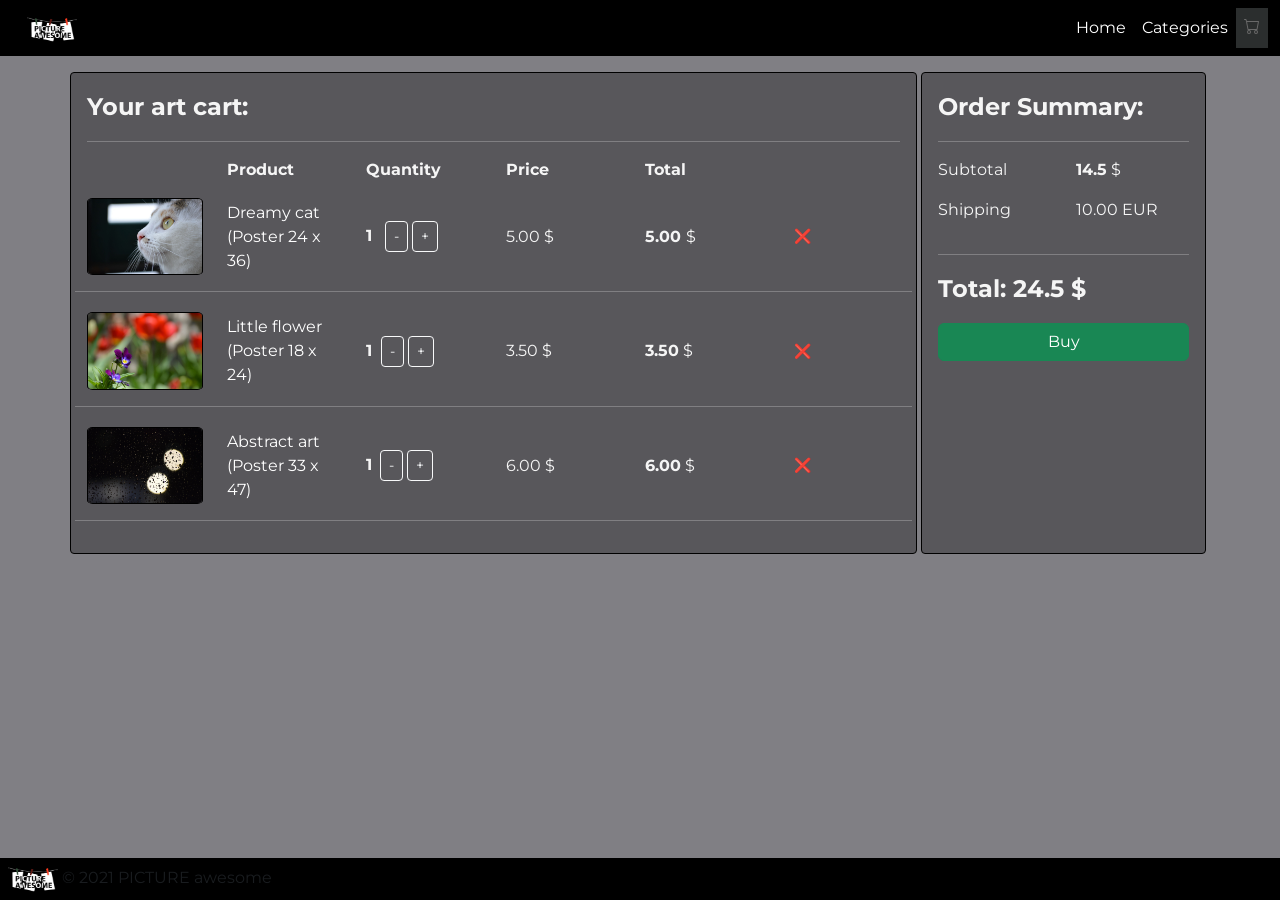
<file: cart.html>
<!DOCTYPE html>
<html lang="en">

<head>
    <meta charset="UTF-8">
    <meta http-equiv="X-UA-Compatible" content="IE=edge">
    <meta name="viewport" content="width=device-width, initial-scale=1.0">
    <title>Your Cart - Picture Awesome</title>
    <link href="https://cdn.jsdelivr.net/npm/bootstrap@5.0.0-beta3/dist/css/bootstrap.min.css" rel="stylesheet"
        integrity="sha384-eOJMYsd53ii+scO/bJGFsiCZc+5NDVN2yr8+0RDqr0Ql0h+rP48ckxlpbzKgwra6" crossorigin="anonymous">
    <link rel="stylesheet" href="./css/style.css" type="text/css">
    <link href="https://fonts.googleapis.com/css2?family=Montserrat:wght@100;300;400&display=swap" rel="stylesheet">
    <link rel="icon" href="./images/logo-pa.jpeg">
</head>

<body>
    <!-- Navbar -->
    <nav class="navbar navbar-expand-sm fixed-top">
        <div class="container-fluid">
            <!-- Navbar logo -->
            <a class="navbar-brand" href="./index.html">
                <img src="./images/logo-pa.jpeg" alt="Logo" style="width: 50px; margin-left: 15px;">
            </a>
            <!-- Hamburger menu -->
            <button class="navbar-toggler" type="button" data-bs-toggle="collapse" data-bs-target="#navbarNav"
                aria-controls="navbarNav" aria-expanded="false" aria-label="Toggle navigation">
                <span class="navbar-toggler-icon"></span>
            </button>
            <!-- Classic menu -->
            <div class="collapse navbar-collapse justify-content-end" id="navbarNav">
                <ul class="navbar-nav">
                    <li class="nav-item">
                        <a class="nav-link" href="./index.html">Home</a>
                    </li>
                    <li class="nav-item">
                        <a class="nav-link" href="./categories.html">Categories</a>
                    </li>
                    <li class="nav-item active">
                        <a class="nav-link cart-logo" href="./cart.html" style="color: rgb(105, 105, 105);"><svg
                                xmlns="http://www.w3.org/2000/svg" width="16" height="16" fill="currentColor"
                                class="bi bi-cart" viewBox="0 0 16 16">
                                <path
                                    d="M0 1.5A.5.5 0 0 1 .5 1H2a.5.5 0 0 1 .485.379L2.89 3H14.5a.5.5 0 0 1 .491.592l-1.5 8A.5.5 0 0 1 13 12H4a.5.5 0 0 1-.491-.408L2.01 3.607 1.61 2H.5a.5.5 0 0 1-.5-.5zM3.102 4l1.313 7h8.17l1.313-7H3.102zM5 12a2 2 0 1 0 0 4 2 2 0 0 0 0-4zm7 0a2 2 0 1 0 0 4 2 2 0 0 0 0-4zm-7 1a1 1 0 1 1 0 2 1 1 0 0 1 0-2zm7 0a1 1 0 1 1 0 2 1 1 0 0 1 0-2z" />
                            </svg></a>
                    </li>

                </ul>
            </div>
        </div>
    </nav>
    <!-- /Navbar -->

    <div class="row mt-4 pt-5">
        <div class="col"> </div>
    </div>

    <!-- Main container -->
    <div class="container ">
        <div class="row">
            <div class="col mb-5 p-3 rounded-1 cart">
                <div class="row mb-3">
                    <div class="col">
                        <strong class="total-amount">Your art cart:</strong>
                    </div>
                </div>
                <hr>
                <div class="row fw-bold">
                    <div class="col"></div>
                    <div class="col">Product</div>
                    <div class="col">Quantity</div>
                    <div class="col">Price</div>
                    <div class="col">Total</div>
                    <div class="col"></div>
                </div>
                <div id="emptycart" hidden>
                    <hr class="mt-3">
                    <h4 class="text-center my-5">Your cart is empty ;(</h4>
                </div>

                <div class="row mt-3 d-flex align-items-center productRow1">
                    <div class="col">
                        <div class="cart">
                            <a href="./product_cats.html"><img src="./images/cats6.JPG" class="col-12 rounded-1" alt="Dreamy cat"></a>
                        </div>
                    </div>
                    <div class="col"><a href="./product_cats.html">Dreamy cat (Poster 24 x 36)</a></div>
                    <div class="col"> <strong id="product1">1 </strong> &nbsp; <button
                            class="btn btn-outline-light btn-sm" id="subtract1">-</button> <button
                            class="btn btn-outline-light btn-sm" id="add1">+</button></div>
                    <div class="col">5.00 $</div>
                    <div class="col"><strong id="total1">5.00 </strong> $</div>
                    <div class="col">
                        <button class="btn btn-sm" id="deleteProduct1">&#10060;</button>
                    </div>
                    <hr class="mt-3">
                </div>


                <div class="row mt-1 d-flex align-items-center productRow2">
                    <div class="col">
                        <div class="cart">
                            <a href="./product_flowers.html"><img src="./images/flowers2.JPG" class="col-12 rounded-1" alt="Pansies"></a>
                        </div>
                    </div>
                    <div class="col"><a href="./product_flowers.html">Little flower (Poster 18 x 24)</a></div>
                    <div class="col"><strong id="product2">1 </strong>&nbsp;<button class="btn btn-outline-light btn-sm"
                            id="subtract2">-</button> <button class="btn btn-outline-light btn-sm" id="add2">+</button>
                    </div>
                    <div class="col">3.50 $</div>
                    <div class="col"><strong id="total2">3.50</strong> $</div>
                    <div class="col">
                        <button class="btn btn-sm" id="deleteProduct2">&#10060;</button>
                    </div>
                    <hr class="mt-3">
                </div>



                <div class="row mt-1 d-flex align-items-center productRow3">
                    <div class="col">
                        <div class="cart">
                            <a href="./product_abstract.html"><img src="./images/abstract4.JPG" class="col-12 rounded-1" alt="Abstract raindrops in dark"></a>
                        </div>
                    </div>
                    <div class="col"><a href="./product_abstract.html">Abstract art (Poster 33 x 47)</a></div>
                    <div class="col"> <strong id="product3">1</strong> &nbsp;<button
                            class="btn btn-outline-light btn-sm" id="subtract3">-</button> <button
                            class="btn btn-outline-light btn-sm" id="add3">+</button>
                    </div>
                    <div class="col">6.00 $</div>
                    <div class="col"><strong id="total3">6.00</strong> $</div>
                    <div class="col">
                        <button class="btn btn-sm" id="deleteProduct3">&#10060;</button>
                    </div>
                    <hr class="mt-3">
                </div>

            </div>
            <div class="col-3 mx-1 mb-5 p-3 rounded-1 cart">
                <div class="row mb-3">
                    <div class="col">
                        <strong class="total-amount">Order Summary:</strong>
                    </div>
                </div>
                <hr>
                <div class="row">
                    <div class="col">
                        <p>Subtotal</p>
                    </div>
                    <div class="col">
                        <p><strong id="subtotal">0.00</strong> $</p>
                    </div>
                </div>
                <div class="row">
                    <div class="col">
                        <p>Shipping</p>
                    </div>
                    <div class="col">
                        <p id="shipping">10.00 EUR</p>
                    </div>
                </div>
                <hr class="mt-3">
                <strong class="total-amount">Total: <span id="finaltotal">24.5</span> $</strong>
                <div class="row mt-3">
                    <div class="col text-center d-grid gap-2">
                        <button type="button" class="btn btn-success">Buy</button>
                    </div>
                </div>
            </div>
        </div>
    </div>
    <!-- /Main container -->

    <!-- Footer -->
    <footer class="footer fixed-bottom p-2">
        <div class="footer-container">
            <img src="./images/logo-pa.jpeg" alt="Logo" style="width: 50px;">
            <span class="text-muted">© 2021 PICTURE awesome</span>
        </div>
    </footer>
    <!-- /Footer -->

    <script src="https://cdn.jsdelivr.net/npm/bootstrap@5.0.0-beta3/dist/js/bootstrap.bundle.min.js"
        integrity="sha384-JEW9xMcG8R+pH31jmWH6WWP0WintQrMb4s7ZOdauHnUtxwoG2vI5DkLtS3qm9Ekf"
        crossorigin="anonymous"></script>
    <script src="https://ajax.googleapis.com/ajax/libs/jquery/3.6.0/jquery.min.js"></script>
    <script src="./js/main.js"></script>
</body>

</html>
</file>
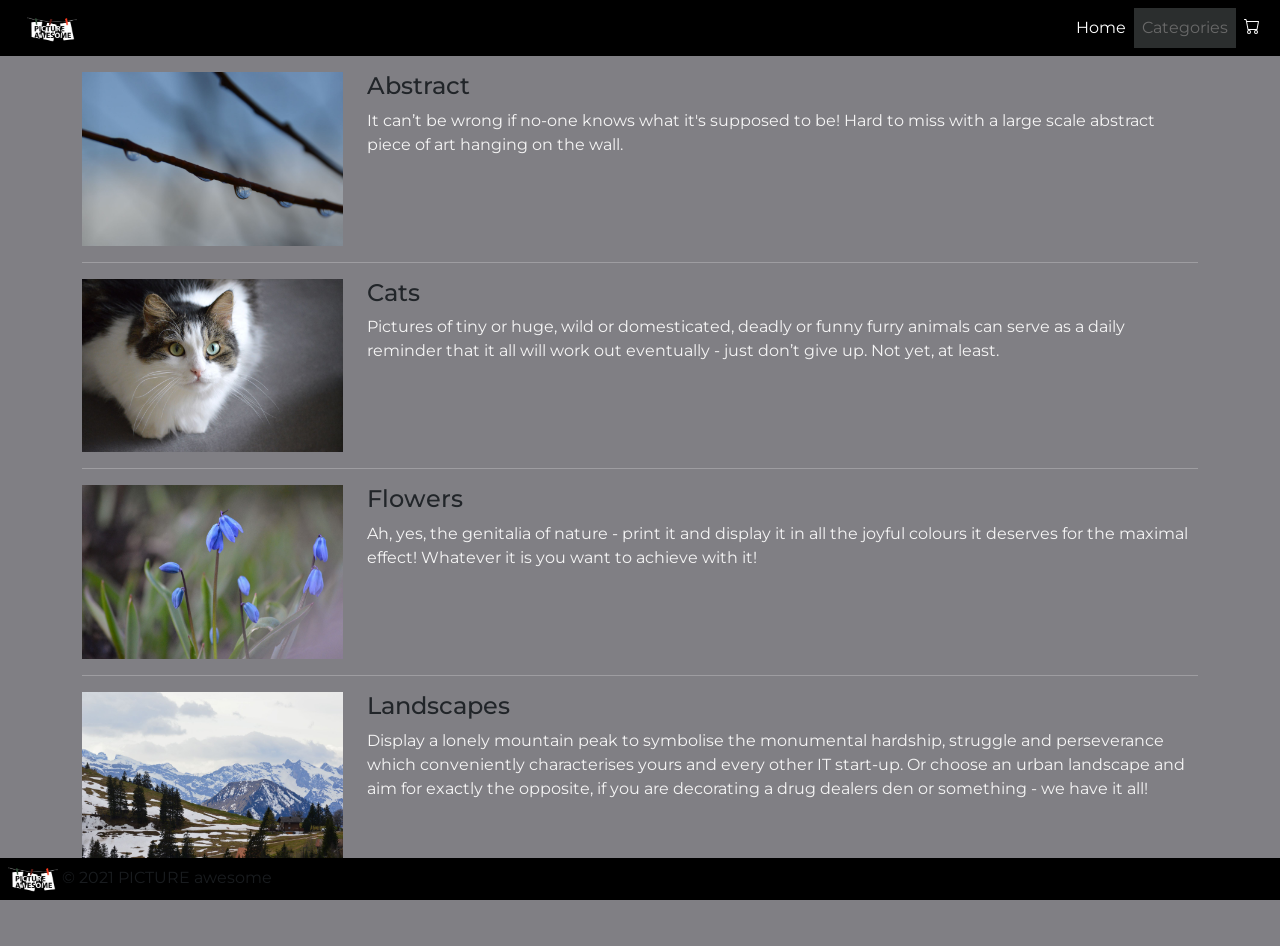
<file: categories.html>
<!DOCTYPE html>
<html lang="en">

<head>
    <meta charset="UTF-8">
    <meta http-equiv="X-UA-Compatible" content="IE=edge">
    <meta name="viewport" content="width=device-width, initial-scale=1.0">
    <title>Categories - Picture Awesome</title>
    <link href="https://cdn.jsdelivr.net/npm/bootstrap@5.0.0-beta3/dist/css/bootstrap.min.css" rel="stylesheet"
        integrity="sha384-eOJMYsd53ii+scO/bJGFsiCZc+5NDVN2yr8+0RDqr0Ql0h+rP48ckxlpbzKgwra6" crossorigin="anonymous">
    <link rel="preconnect" href="https://fonts.gstatic.com">
    <link href="https://fonts.googleapis.com/css2?family=Montserrat:wght@100;300;400&display=swap" rel="stylesheet">
    <link rel="stylesheet" href="./css/style.css">
    <link rel="icon" href="./images/logo-pa.jpeg">
</head>

<body>
    <!-- Navbar -->
    <nav class="navbar navbar-expand-sm fixed-top">
        <div class="container-fluid">
            <!-- Navbar logo -->
            <a class="navbar-brand" href="./index.html">
                <img src="./images/logo-pa.jpeg" alt="Logo" style="width: 50px; margin-left: 15px;">
            </a>
            <!-- Hamburger menu -->
            <button class="navbar-toggler" type="button" data-bs-toggle="collapse" data-bs-target="#navbarNav"
                aria-controls="navbarNav" aria-expanded="false" aria-label="Toggle navigation">
                <span class="navbar-toggler-icon"></span>
            </button>
            <!-- Classic menu -->
            <div class="collapse navbar-collapse justify-content-end" id="navbarNav">
                <ul class="navbar-nav">
                    <li class="nav-item">
                        <a class="nav-link" href="./index.html">Home</a>
                    </li>
                    <li class="nav-item">
                        <a class="nav-link active" href="#" style="color: rgb(105, 105, 105);">Categories</a>
                    </li>
                    <li class="nav-item">
                        <a class="nav-link cart-logo" href="./cart.html"><svg xmlns="http://www.w3.org/2000/svg" width="16" height="16" fill="currentColor" class="bi bi-cart" viewBox="0 0 16 16">
                          <path d="M0 1.5A.5.5 0 0 1 .5 1H2a.5.5 0 0 1 .485.379L2.89 3H14.5a.5.5 0 0 1 .491.592l-1.5 8A.5.5 0 0 1 13 12H4a.5.5 0 0 1-.491-.408L2.01 3.607 1.61 2H.5a.5.5 0 0 1-.5-.5zM3.102 4l1.313 7h8.17l1.313-7H3.102zM5 12a2 2 0 1 0 0 4 2 2 0 0 0 0-4zm7 0a2 2 0 1 0 0 4 2 2 0 0 0 0-4zm-7 1a1 1 0 1 1 0 2 1 1 0 0 1 0-2zm7 0a1 1 0 1 1 0 2 1 1 0 0 1 0-2z"/>
                        </svg></a>
                      </li>
                </ul>
            </div>
        </div>
    </nav>
    <!-- /Navbar -->

    <!-- Main container -->
    <div class="container my-5 pt-4">
        <div class="row">
            <div class="col">

                <!-- Category - Abstract -->
                <div class="row">
                    <div class="col-12 col-sm-3">
                        <a href="./category_abstract.html">
                            <img class="article-image" style="max-width: 100%" src="images/abstract1.JPG" alt="Abstract lines">
                        </a>
                    </div>
                    <div class="col-12 col-sm-9">
                        <h5><a href="./category_abstract.html" class="text-dark">Abstract</a></h5>
                        <p>It can’t be wrong if no-one knows what it's supposed to be! Hard to miss with a large scale
                            abstract piece of art hanging on the wall.</p>
                    </div>
                </div>

                <hr>

                <!-- Category - Cats -->
                <div class="row">
                    <div class="col-12 col-sm-3">
                        <a href="./category_cats.html">
                            <img class="article-image" style="max-width: 100%" src="images/cats1.JPG" alt="A fabulous cat">
                        </a>
                    </div>
                    <div class="col-12 col-sm-9">
                        <h5><a href="./category_cats.html" class="text-dark">Cats</a></h5>
                        <p>Pictures of tiny or huge, wild or domesticated, deadly or funny furry animals can serve as a
                            daily reminder that it all will work out eventually - just don’t give up. Not yet, at least.
                        </p>
                    </div>
                </div>

                <hr>

                <!-- Category - Flowers-->
                <div class="row">
                    <div class="col-12 col-sm-3">
                        <a href="./category_flowers.html">
                            <img class="article-image" style="max-width: 100%" src="images/flowers1.JPG" alt="Blue flowers">
                        </a>
                    </div>
                    <div class="col-12 col-sm-9">
                        <h5><a href="./category_flowers.html" class="text-dark">Flowers</a></h5>
                        <p>Ah, yes, the genitalia of nature - print it and display it in all the joyful colours it
                            deserves for the maximal effect! Whatever it is you want to achieve with it!</p>
                    </div>
                </div>

                <hr>

                <!-- Category - Landscapes -->
                <div class="row">
                    <div class="col-12 col-sm-3">
                        <a href="./category_landscapes.html">
                            <img class="article-image" style="max-width: 100%" src="images/landscape1.JPG" alt="Landscape with mountains">
                        </a>
                    </div>
                    <div class="col-12 col-sm-9">
                        <h5><a href="./category_landscapes.html" class="text-dark">Landscapes</a></h5>
                        <p>Display a lonely mountain peak to symbolise the monumental hardship, struggle and
                            perseverance which conveniently characterises yours and every other IT start-up. Or choose
                            an urban landscape and aim for exactly the opposite, if you are decorating a drug dealers
                            den or something - we have it all!</p>
                    </div>
                </div>

                <hr>

            </div>
        </div>
    </div>

    <footer class="footer fixed-bottom p-2">
        <div class="footer-container">
            <img src="./images/logo-pa.jpeg" alt="Logo" style="width: 50px;">
            <span class="text-muted">© 2021 PICTURE awesome</span>
        </div>
    </footer>
    <!-- /Main container -->

    <script src="https://cdn.jsdelivr.net/npm/bootstrap@5.0.0-beta3/dist/js/bootstrap.bundle.min.js"
        integrity="sha384-JEW9xMcG8R+pH31jmWH6WWP0WintQrMb4s7ZOdauHnUtxwoG2vI5DkLtS3qm9Ekf"
        crossorigin="anonymous"></script>
</body>

</html>
</file>
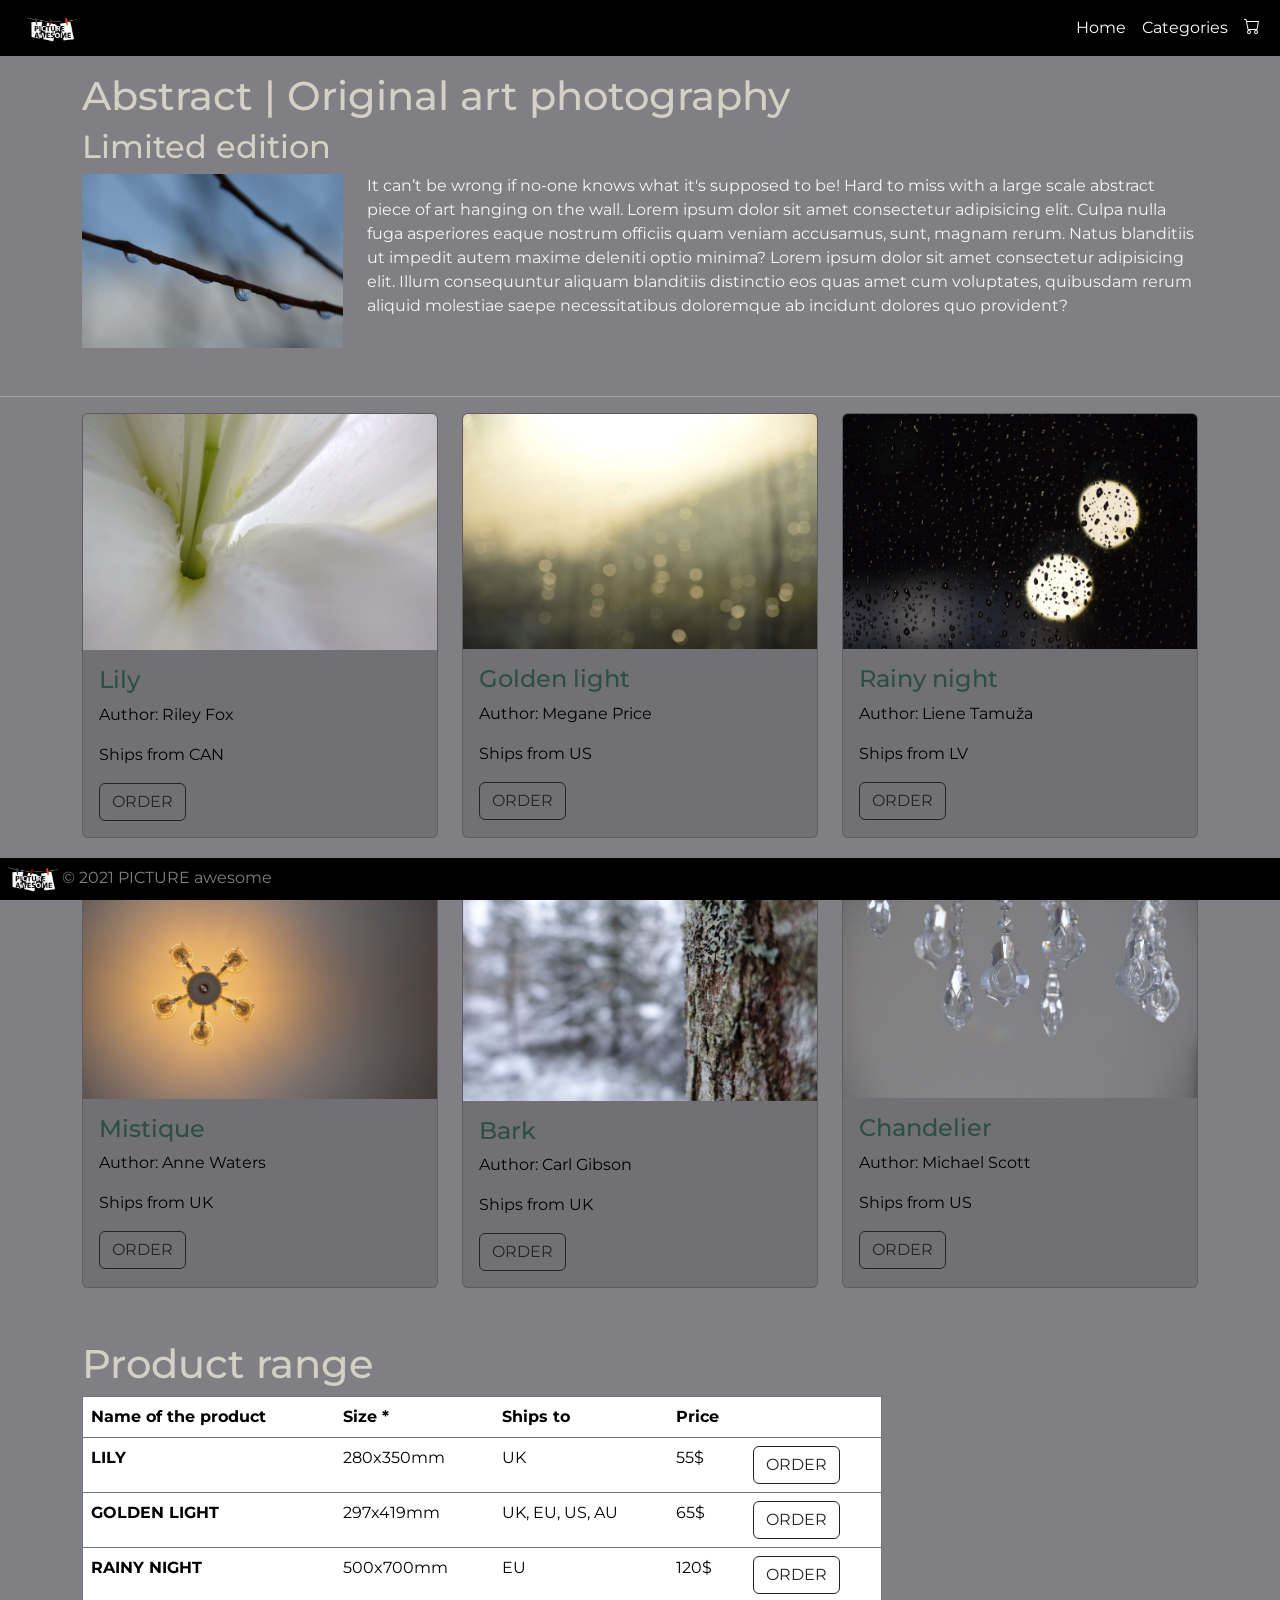
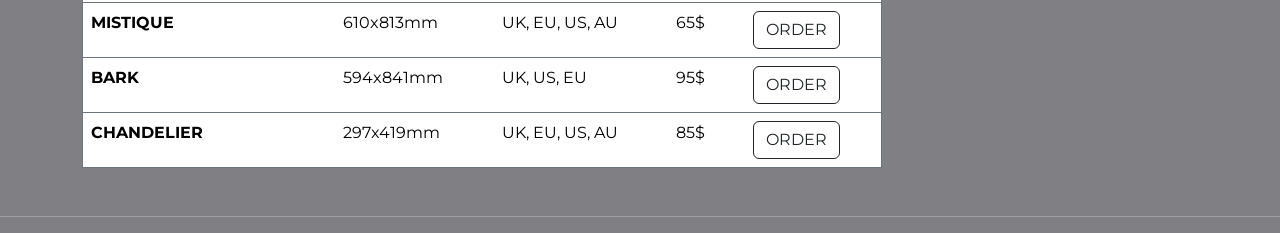
<file: category_abstract.html>
<!DOCTYPE html>
<html lang="en">

<head>
    <meta charset="UTF-8">
    <meta http-equiv="X-UA-Compatible" content="IE=edge">
    <meta name="viewport" content="width=device-width, initial-scale=1.0">
    <title>Abstract - Picture Awesome</title>
    <link href="https://cdn.jsdelivr.net/npm/bootstrap@5.0.0-beta3/dist/css/bootstrap.min.css" rel="stylesheet"
        integrity="sha384-eOJMYsd53ii+scO/bJGFsiCZc+5NDVN2yr8+0RDqr0Ql0h+rP48ckxlpbzKgwra6" crossorigin="anonymous">
    <link rel="stylesheet" href="./css/style.css">
    <link rel="preconnect" href="https://fonts.gstatic.com">
    <link rel="preconnect" href="https://fonts.gstatic.com">
    <link href="https://fonts.googleapis.com/css2?family=Montserrat:wght@100;300;400&display=swap" rel="stylesheet">
    <link rel="icon" href="./images/logo-pa.jpeg">
</head>

<body>
    <!-- Navbar -->
    <nav class="navbar navbar-expand-sm fixed-top">
        <div class="container-fluid">
            <!-- Navbar logo -->
            <a class="navbar-brand" href="./index.html">
                <img src="./images/logo-pa.jpeg" alt="Logo" style="width: 50px; margin-left: 15px;">
            </a>
            <!-- Hamburger menu -->
            <button class="navbar-toggler" type="button" data-bs-toggle="collapse" data-bs-target="#navbarNav"
                aria-controls="navbarNav" aria-expanded="false" aria-label="Toggle navigation">
                <span class="navbar-toggler-icon"></span>
            </button>
            <!-- Classic menu -->
            <div class="collapse navbar-collapse justify-content-end" id="navbarNav">
                <ul class="navbar-nav">
                    <li class="nav-item">
                        <a class="nav-link" href="./index.html">Home</a>
                    </li>
                    <li class="nav-item">
                        <a class="nav-link" href="./categories.html">Categories</a>
                    </li>
                    <li class="nav-item">
                        <a class="nav-link cart-logo" href="./cart.html"><svg xmlns="http://www.w3.org/2000/svg" width="16" height="16" fill="currentColor" class="bi bi-cart" viewBox="0 0 16 16">
                          <path d="M0 1.5A.5.5 0 0 1 .5 1H2a.5.5 0 0 1 .485.379L2.89 3H14.5a.5.5 0 0 1 .491.592l-1.5 8A.5.5 0 0 1 13 12H4a.5.5 0 0 1-.491-.408L2.01 3.607 1.61 2H.5a.5.5 0 0 1-.5-.5zM3.102 4l1.313 7h8.17l1.313-7H3.102zM5 12a2 2 0 1 0 0 4 2 2 0 0 0 0-4zm7 0a2 2 0 1 0 0 4 2 2 0 0 0 0-4zm-7 1a1 1 0 1 1 0 2 1 1 0 0 1 0-2zm7 0a1 1 0 1 1 0 2 1 1 0 0 1 0-2z"/>
                        </svg></a>
                      </li>
                </ul>
            </div>
        </div>
    </nav>
    <!-- /Navbar -->

    <!-- Main container -->
    <div class="container my-5 pt-4">
        <div class="row">
            <div class="col">
                <h1>Abstract | Original art photography</h1>
                <h2>Limited edition</h2>
                <div class="row">
                    <div class="col-12 col-sm-3">
                        <a href="./product_abstract.html">
                            <img class="article-image" style="max-width: 100%" src="./images/abstract1.JPG"
                                alt="Raindrops closeup">
                        </a>
                    </div>
                    <div class="col-12 col-sm-9">
                        <p>It can’t be wrong if no-one knows what it's supposed to be! Hard to miss with a large scale abstract piece of art hanging on the wall. Lorem ipsum dolor sit amet consectetur adipisicing elit. Culpa nulla fuga asperiores eaque nostrum officiis quam veniam accusamus, sunt, magnam rerum. Natus blanditiis ut impedit autem maxime deleniti optio minima? Lorem ipsum dolor sit amet consectetur adipisicing elit. Illum consequuntur aliquam blanditiis distinctio eos quas amet cum voluptates, quibusdam rerum aliquid molestiae saepe necessitatibus doloremque ab incidunt dolores quo provident?</p>
                    </div>
                </div>
            </div>
        </div>
    </div>

    <hr>

    <!-- Cards -->
    <div class="container mb-3">
        <div class="row row-cols-1 row-cols-md-3 g-4">

            <!-- Card 1 -->
            <div class="col">
                <div class="card h-100 card-category">
                    <a href="product_abstract.html" class="full-article">
                        <img class="card-img-top article-image" src="./images/abstract2.JPG" alt="Flower closeup">
                    </a>
                    <div class="card-body">
                        <h5 class="card-title text-right">Lily</h5>
                        <p class="card-text">Author: Riley Fox</p>
                        <p class="card-text">Ships from CAN</p>
                        <button type="button" class="btn btn-outline-dark">ORDER</button>
                    </div>
                </div>
            </div>

            <!-- Card 2 -->
            <div class="col">
                <div class="card h-100 card-category">
                    <a href="product_abstract.html" class="full-article">
                        <img class="card-img-top article-image" src="./images/abstract3.JPG" alt="Abstract light">
                    </a>
                    <div class="card-body">
                        <h5 class="card-title text-right">Golden light</h5>
                        <p class="card-text">Author: Megane Price</p>
                        <p class="card-text">Ships from US</p>
                        <button type="button" class="btn btn-outline-dark">ORDER</button>
                    </div>
                </div>
            </div>

            <!-- Card 3 -->
            <div class="col">
                <div class="card h-100 card-category">
                    <a href="product_abstract.html" class="full-article">
                        <img class="card-img-top article-image" src="./images/abstract4.JPG" alt="Raindrops in the dark">
                    </a>
                    <div class="card-body">
                        <h5 class="card-title text-right">Rainy night</h5>
                        <p class="card-text">Author: Liene Tamuža</p>
                        <p class="card-text">Ships from LV</p>
                        <button type="button" class="btn btn-outline-dark">ORDER</button>
                    </div>
                </div>
            </div>

            <!-- Card 4 -->
            <div class="col">
                <div class="card h-100 card-category">
                    <a href="product_abstract.html" class="full-article">
                        <img class="card-img-top article-image" src="./images/abstract5.JPG" alt="UFO">
                    </a>
                    <div class="card-body">
                        <h5 class="card-title text-right">Mistique</h5>
                        <p class="card-text">Author: Anne Waters</p>
                        <p class="card-text">Ships from UK</p>
                        <button type="button" class="btn btn-outline-dark">ORDER</button>
                    </div>
                </div>
            </div>

            <!-- Card 5 -->
            <div class="col">
                <div class="card h-100 card-category">
                    <a href="product_abstract.html" class="full-article">
                        <img class="card-img-top article-image" src="./images/abstract6.JPG" alt="Tree closeup">
                    </a>
                    <div class="card-body">
                        <h5 class="card-title text-right">Bark</h5>
                        <p class="card-text">Author: Carl Gibson</p>
                        <p class="card-text">Ships from UK</p>
                        <button type="button" class="btn btn-outline-dark">ORDER</button>
                    </div>
                </div>
            </div>

            <!-- Card 6 -->
            <div class="col">
                <div class="card h-100 card-category">
                    <a href="product_abstract.html" class="full-article">
                        <img class="card-img-top article-image" src="./images/abstract7.JPG" alt="Chandelier">
                    </a>
                    <div class="card-body">
                        <h5 class="card-title text-right">Chandelier</h5>
                        <p class="card-text">Author: Michael Scott</p>
                        <p class="card-text">Ships from US</p>
                        <button type="button" class="btn btn-outline-dark">ORDER</button>
                    </div>
                </div>
            </div>

        </div>
    </div>
    <!-- /Cards -->

    <!-- Product range -->
    <div class="container my-5 pt-1">
        <div>
            <h1>Product range</h1>
        </div>
        <table class="table table-hover border border-secondary rounded">
            <thead>
                <tr>
                    <th scope="col">Name of the product</th>
                    <th scope="col">Size *</th>
                    <th scope="col">Ships to</th>
                    <th scope="col">Price</th>
                    <th scope="col"></th>
                </tr>
            </thead>
            <tbody>
                <tr>
                    <th scope="row">LILY</th>
                    <td>280x350mm</td>
                    <td>UK</td>
                    <td>55$</td>
                    <td><button type="button" class="btn btn-outline-dark">ORDER</button> </td>
                </tr>
                <tr>
                    <th scope="row">GOLDEN LIGHT</th>
                    <td>297x419mm</td>
                    <td>UK, EU, US, AU</td>
                    <td>65$</td>
                    <td><button type="button" class="btn btn-outline-dark">ORDER</button> </td>
                </tr>
                <tr>
                    <th scope="row">RAINY NIGHT</th>
                    <td>500x700mm</td>
                    <td>EU</td>
                    <td>120$</td>
                    <td><button type="button" class="btn btn-outline-dark">ORDER</button> </td>
                </tr>
                <tr>
                    <th scope="row">MISTIQUE</th>
                    <td>610x813mm</td>
                    <td>UK, EU, US, AU</td>
                    <td>65$</td>
                    <td><button type="button" class="btn btn-outline-dark">ORDER</button> </td>
                </tr>
                <tr>
                    <th scope="row">BARK</th>
                    <td>594x841mm</td>
                    <td>UK, US, EU</td>
                    <td>95$</td>
                    <td><button type="button" class="btn btn-outline-dark">ORDER</button> </td>
                </tr>
                <tr>
                    <th scope="row">CHANDELIER</th>
                    <td>297x419mm</td>
                    <td>UK, EU, US, AU</td>
                    <td>85$</td>
                    <td><button type="button" class="btn btn-outline-dark">ORDER</button> </td>
                </tr>
            </tbody>
        </table>
    </div>
    <!-- /Product range -->

    <hr>

    <footer class="footer fixed-bottom p-2">
        <div class="footer-container">
            <img src="./images/logo-pa.jpeg" alt="Logo" style="width: 50px;">
            <span style="color: gray;">© 2021 PICTURE awesome</span>
        </div>
    </footer>
    <!-- /Main container -->

    <script src="https://cdn.jsdelivr.net/npm/bootstrap@5.0.0-beta3/dist/js/bootstrap.bundle.min.js"
        integrity="sha384-JEW9xMcG8R+pH31jmWH6WWP0WintQrMb4s7ZOdauHnUtxwoG2vI5DkLtS3qm9Ekf"
        crossorigin="anonymous"></script>
</body>

</html>
</file>
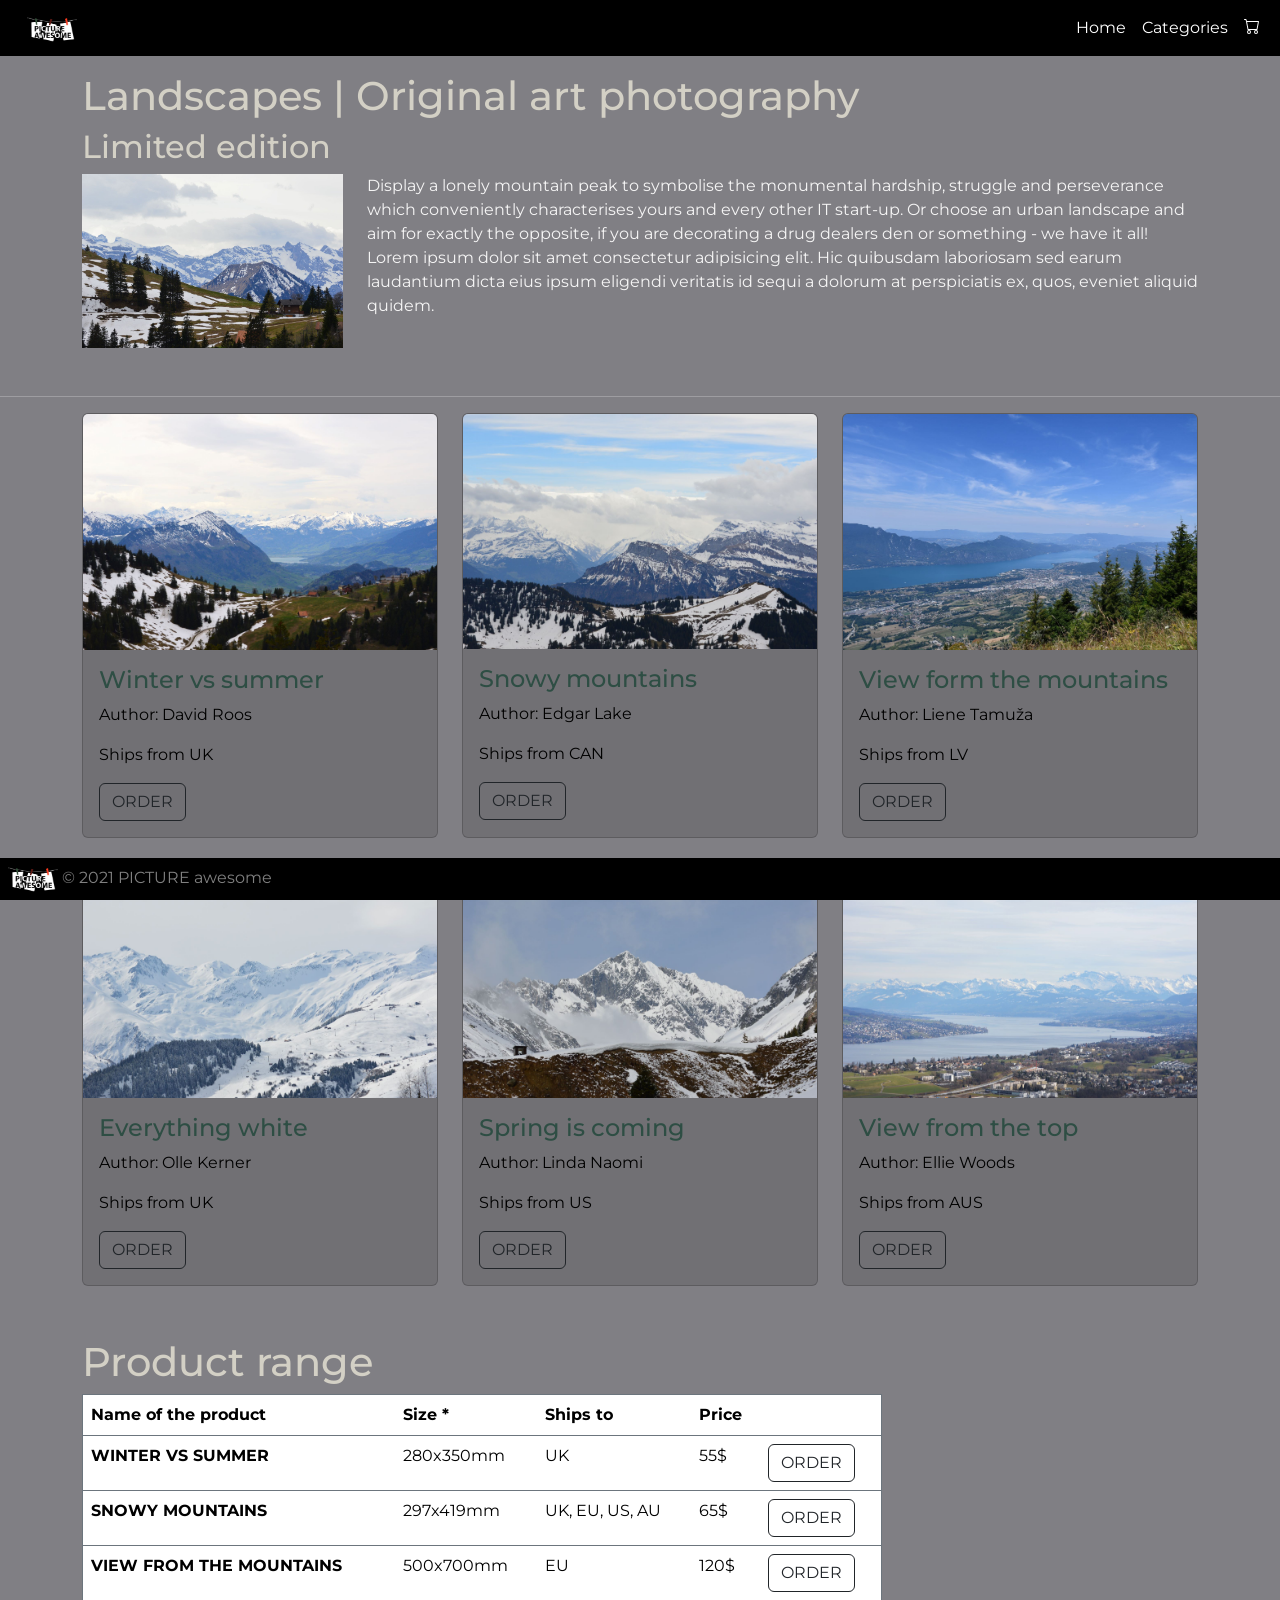
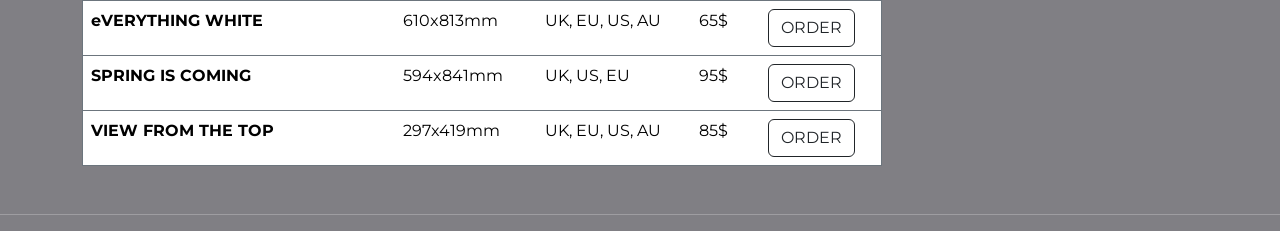
<file: category_landscapes.html>
<!DOCTYPE html>
<html lang="en">

<head>
    <meta charset="UTF-8">
    <meta http-equiv="X-UA-Compatible" content="IE=edge">
    <meta name="viewport" content="width=device-width, initial-scale=1.0">
    <title>Landscapes - Picture Awesome</title>
    <link href="https://cdn.jsdelivr.net/npm/bootstrap@5.0.0-beta3/dist/css/bootstrap.min.css" rel="stylesheet"
        integrity="sha384-eOJMYsd53ii+scO/bJGFsiCZc+5NDVN2yr8+0RDqr0Ql0h+rP48ckxlpbzKgwra6" crossorigin="anonymous">
    <link rel="stylesheet" href="./css/style.css">
    <link rel="preconnect" href="https://fonts.gstatic.com">
    <link rel="preconnect" href="https://fonts.gstatic.com">
    <link href="https://fonts.googleapis.com/css2?family=Montserrat:wght@100;300;400&display=swap" rel="stylesheet">
    <link rel="icon" href="./images/logo-pa.jpeg">
</head>

<body>
    <!-- Navbar -->
    <nav class="navbar navbar-expand-sm fixed-top">
        <div class="container-fluid">
            <!-- Navbar logo -->
            <a class="navbar-brand" href="./index.html">
                <img src="./images/logo-pa.jpeg" alt="Logo" style="width: 50px; margin-left: 15px;">
            </a>
            <!-- Hamburger menu -->
            <button class="navbar-toggler" type="button" data-bs-toggle="collapse" data-bs-target="#navbarNav"
                aria-controls="navbarNav" aria-expanded="false" aria-label="Toggle navigation">
                <span class="navbar-toggler-icon"></span>
            </button>
            <!-- Classic menu -->
            <div class="collapse navbar-collapse justify-content-end" id="navbarNav">
                <ul class="navbar-nav">
                    <li class="nav-item">
                        <a class="nav-link" href="./index.html">Home</a>
                    </li>
                    <li class="nav-item">
                        <a class="nav-link" href="./categories.html">Categories</a>
                    </li>
                    <li class="nav-item">
                        <a class="nav-link cart-logo" href="./cart.html" ><svg xmlns="http://www.w3.org/2000/svg" width="16" height="16" fill="currentColor" class="bi bi-cart" viewBox="0 0 16 16">
                          <path d="M0 1.5A.5.5 0 0 1 .5 1H2a.5.5 0 0 1 .485.379L2.89 3H14.5a.5.5 0 0 1 .491.592l-1.5 8A.5.5 0 0 1 13 12H4a.5.5 0 0 1-.491-.408L2.01 3.607 1.61 2H.5a.5.5 0 0 1-.5-.5zM3.102 4l1.313 7h8.17l1.313-7H3.102zM5 12a2 2 0 1 0 0 4 2 2 0 0 0 0-4zm7 0a2 2 0 1 0 0 4 2 2 0 0 0 0-4zm-7 1a1 1 0 1 1 0 2 1 1 0 0 1 0-2zm7 0a1 1 0 1 1 0 2 1 1 0 0 1 0-2z"/>
                        </svg></a>
                      </li>
                </ul>
            </div>
        </div>
    </nav>
    <!-- /Navbar -->

    <!-- Main container -->
    <div class="container my-5 pt-4">
        <div class="row">
            <div class="col">
                <h1>Landscapes | Original art photography</h1>
                <h2>Limited edition</h2>
                <div class="row">
                    <div class="col-12 col-sm-3">
                        <a href="./product_landscapes.html">
                            <img class="article-image" style="max-width: 100%" src="./images/landscape1.JPG"
                                alt="Swiss mountains">
                        </a>
                    </div>
                    <div class="col-12 col-sm-9">
                        <p>Display a lonely mountain peak to symbolise the monumental hardship, struggle and
                            perseverance which conveniently characterises yours and every other IT start-up. Or choose
                            an urban landscape and aim for exactly the opposite, if you are decorating a drug dealers
                            den or something - we have it all! Lorem ipsum dolor sit amet consectetur adipisicing elit.
                            Hic quibusdam laboriosam sed earum laudantium dicta eius ipsum eligendi veritatis id sequi a
                            dolorum at perspiciatis ex, quos, eveniet aliquid quidem.</p>
                    </div>
                </div>
            </div>
        </div>
    </div>

    <hr>

    <!-- Cards -->
    <div class="container mb-3">
        <div class="row row-cols-1 row-cols-md-3 g-4">

            <!-- Card 1 -->
            <div class="col">
                <div class="card h-100 card-category">
                    <a href="product_landscapes.html" class="full-article">
                        <img class="card-img-top article-image" src="./images/landscape2.JPG"
                            alt="Landscape with mountains">
                    </a>
                    <div class="card-body">
                        <h5 class="card-title text-right">Winter vs summer</h5>
                        <p class="card-text">Author: David Roos</p>
                        <p class="card-text">Ships from UK</p>
                        <button type="button" class="btn btn-outline-dark">ORDER</button>
                    </div>
                </div>
            </div>

            <!-- Card 2 -->
            <div class="col">
                <div class="card h-100 card-category">
                    <a href="product_landscapes.html" class="full-article">
                        <img class="card-img-top article-image" src="./images/landscape3.JPG"
                            alt="Landscape with mountain">
                    </a>
                    <div class="card-body">
                        <h5 class="card-title text-right">Snowy mountains</h5>
                        <p class="card-text">Author: Edgar Lake</p>
                        <p class="card-text">Ships from CAN</p>
                        <button type="button" class="btn btn-outline-dark">ORDER</button>
                    </div>
                </div>
            </div>

            <!-- Card 3 -->
            <div class="col">
                <div class="card h-100 card-category">
                    <a href="product_landscapes.html" class="full-article">
                        <img class="card-img-top article-image" src="./images/landscape4.JPG" alt="Fabulous cat">
                    </a>
                    <div class="card-body">
                        <h5 class="card-title text-right">View form the mountains</h5>
                        <p class="card-text">Author: Liene Tamuža</p>
                        <p class="card-text">Ships from LV</p>
                        <button type="button" class="btn btn-outline-dark">ORDER</button>
                    </div>
                </div>
            </div>

            <!-- Card 4 -->
            <div class="col">
                <div class="card h-100 card-category">
                    <a href="product_landscapes.html" class="full-article">
                        <img class="card-img-top article-image" src="./images/landscape5.JPG"
                            alt="Landscape with mountain">
                    </a>
                    <div class="card-body">
                        <h5 class="card-title text-right">Everything white</h5>
                        <p class="card-text">Author: Olle Kerner</p>
                        <p class="card-text">Ships from UK</p>
                        <button type="button" class="btn btn-outline-dark">ORDER</button>
                    </div>
                </div>
            </div>

            <!-- Card 5 -->
            <div class="col">
                <div class="card h-100 card-category">
                    <a href="product_landscapes.html" class="full-article">
                        <img class="card-img-top article-image" src="./images/landscape6.JPG"
                            alt="Landscape with mountain">
                    </a>
                    <div class="card-body">
                        <h5 class="card-title text-right">Spring is coming</h5>
                        <p class="card-text">Author: Linda Naomi</p>
                        <p class="card-text">Ships from US</p>
                        <button type="button" class="btn btn-outline-dark">ORDER</button>
                    </div>
                </div>
            </div>

            <!-- Card 6 -->
            <div class="col">
                <div class="card h-100 card-category">
                    <a href="product_landscapes.html" class="full-article">
                        <img class="card-img-top article-image" src="./images/landscape7.JPG"
                            alt="Landscape with mountain">
                    </a>
                    <div class="card-body">
                        <h5 class="card-title text-right">View from the top</h5>
                        <p class="card-text">Author: Ellie Woods</p>
                        <p class="card-text">Ships from AUS</p>
                        <button type="button" class="btn btn-outline-dark">ORDER</button>
                    </div>
                </div>
            </div>

        </div>
    </div>
    <!-- /Cards -->

    <!-- Product range -->
    <div class="container my-5 pt-1">
        <div>
            <h1>Product range</h1>
        </div>
        <table class="table table-hover border border-secondary rounded">
            <thead>
                <tr>
                    <th scope="col">Name of the product</th>
                    <th scope="col">Size *</th>
                    <th scope="col">Ships to</th>
                    <th scope="col">Price</th>
                    <th scope="col"></th>
                </tr>
            </thead>
            <tbody>
                <tr>
                    <th scope="row">WINTER VS SUMMER</th>
                    <td>280x350mm</td>
                    <td>UK</td>
                    <td>55$</td>
                    <td><button type="button" class="btn btn-outline-dark">ORDER</button> </td>
                </tr>
                <tr>
                    <th scope="row">SNOWY MOUNTAINS</th>
                    <td>297x419mm</td>
                    <td>UK, EU, US, AU</td>
                    <td>65$</td>
                    <td><button type="button" class="btn btn-outline-dark">ORDER</button> </td>
                </tr>
                <tr>
                    <th scope="row">VIEW FROM THE MOUNTAINS</th>
                    <td>500x700mm</td>
                    <td>EU</td>
                    <td>120$</td>
                    <td><button type="button" class="btn btn-outline-dark">ORDER</button> </td>
                </tr>
                <tr>
                    <th scope="row">eVERYTHING WHITE</th>
                    <td>610x813mm</td>
                    <td>UK, EU, US, AU</td>
                    <td>65$</td>
                    <td><button type="button" class="btn btn-outline-dark">ORDER</button> </td>
                </tr>
                <tr>
                    <th scope="row">SPRING IS COMING</th>
                    <td>594x841mm</td>
                    <td>UK, US, EU</td>
                    <td>95$</td>
                    <td><button type="button" class="btn btn-outline-dark">ORDER</button> </td>
                </tr>
                <tr>
                    <th scope="row">VIEW FROM THE TOP</th>
                    <td>297x419mm</td>
                    <td>UK, EU, US, AU</td>
                    <td>85$</td>
                    <td><button type="button" class="btn btn-outline-dark">ORDER</button> </td>
                </tr>
            </tbody>
        </table>
    </div>
    <!-- /Product range -->

    <hr>

    <footer class="footer fixed-bottom p-2">
        <div class="footer-container">
            <img src="./images/logo-pa.jpeg" alt="Logo" style="width: 50px;">
            <span style="color: gray;">© 2021 PICTURE awesome</span>
        </div>
    </footer>
    <!-- /Main container -->

    <script src="https://cdn.jsdelivr.net/npm/bootstrap@5.0.0-beta3/dist/js/bootstrap.bundle.min.js"
        integrity="sha384-JEW9xMcG8R+pH31jmWH6WWP0WintQrMb4s7ZOdauHnUtxwoG2vI5DkLtS3qm9Ekf"
        crossorigin="anonymous"></script>
</body>

</html>
</file>
<file: css/style.css>
body {
    background-color: #807f84;
    font-family: 'Montserrat', sans-serif;
    color: whitesmoke;
}
h1,h2 {
    color: rgb(211, 208, 197);
}
h5 {
    color:#2e4e44 !important;
    font-size: x-large;
}
.card {
height: fit-content;
width: fit-content;
}
.carousel-inner>.carousel-item {
    height: 300px;
}
.card-text {
    color: black;
}
footer {
    background-color: black;
}
nav {
    background-color: black;
}
.nav-link {
    color: white;
}
.container-2 {
    padding-top: 20px;
}
.active {
    background-color: rgba(0, 0, 0, 0.356);
}
.total-amount {
    text-align: right;
    font-size: x-large;
}
.table {
    max-width: 800px;
    background-color: rgba(0, 0, 0, 0.116);
    margin-left: 0;
}
th {
    color: #2e4e44;
}
tr {
    color: rgba(255, 255, 255, 0.548);
}
.cart {
    background-color: rgba(0, 0, 0, 0.315);
    border-color: black;
    border-radius: 5%;
    border-style: solid;
    border-width: 1px;
}   
a {
    text-decoration: none;
    color: white;
}
.article-image:hover {
    opacity: 0.5;
}
.active {
    background-color: #7a81805b !important;
  }
.main-card, .card-category {
    background-color: rgba(0, 0, 0, 0.116);
}
#addedToCartInfo {
    background-color: olivedrab;
}
.navbar-toggler {
    border-color: dimgray !important;
}
.cart-logo {
    padding-top: 5px;
}
</file>
